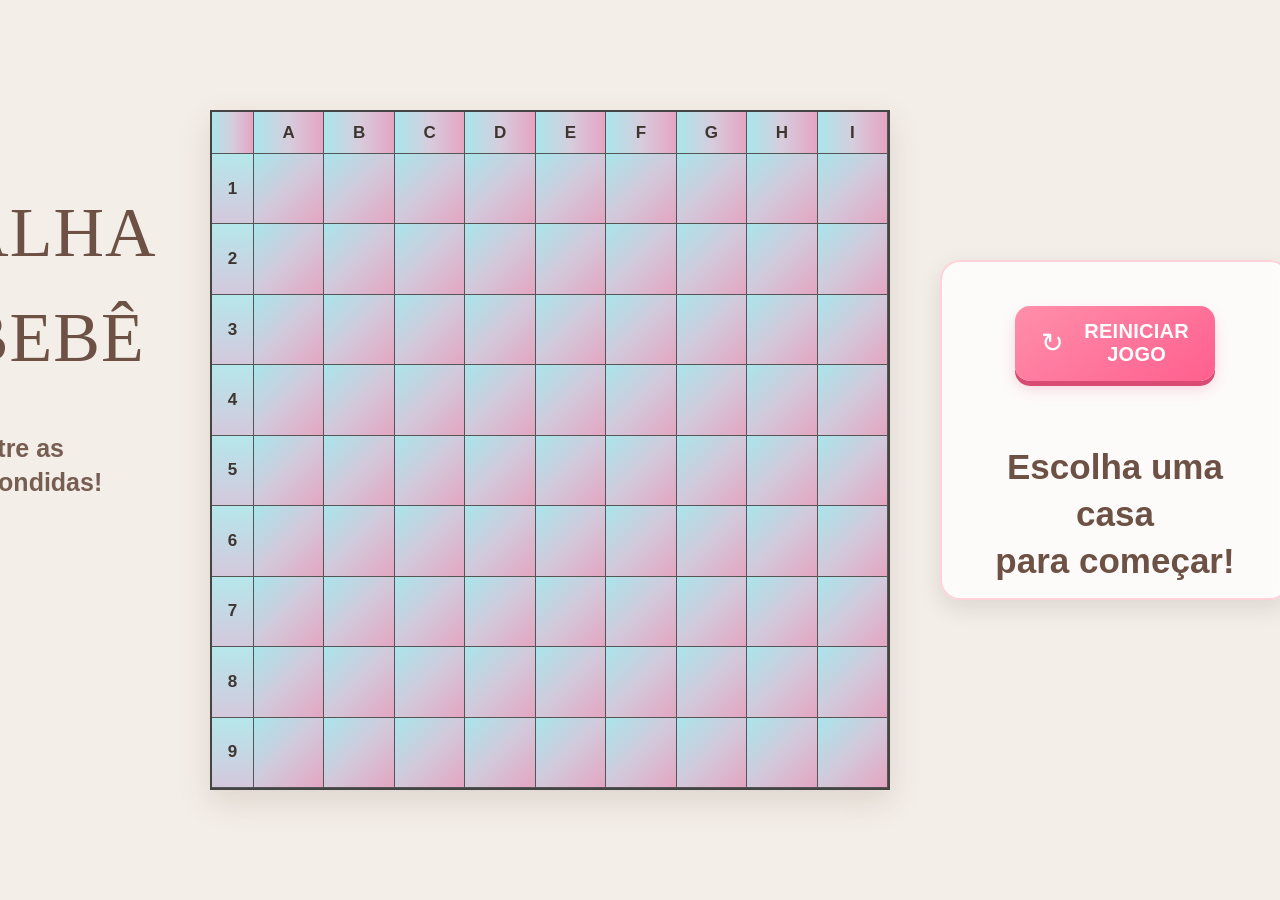
<file: DOCS/index.html>
<!DOCTYPE html>
<html lang="pt-BR">

<head>
    <meta charset="UTF-8">
    <meta name="viewport" content="width=device-width, initial-scale=1.0">

    <title>Batalha do Bebê</title>

    <link rel="stylesheet" href="style.css">
</head>

<body>

    <main class="jogo">

        <div class="area-jogo">

            <!-- =====================================
                 LADO ESQUERDO
            ====================================== -->

            <div class="lateral-esquerda">

                <h1>
                    BATALHA<br>
                    DO BEBÊ
                </h1>

                <p class="instrucao">
                    Encontre as<br>
                    letras escondidas!
                </p>


            </div>


            <!-- =====================================
                 TABULEIRO
            ====================================== -->

            <div class="area-tabuleiro">

                <div id="tabuleiro"></div>

            </div>


            <!-- =====================================
                 LADO DIREITO
            ====================================== -->

            <div class="lateral-direita">

                <div class="painel-jogo">

                    <button id="reiniciarJogo" type="button">

                        <span class="icone-reiniciar">↻</span>

                        <span>
                            REINICIAR<br>
                            JOGO
                        </span>

                    </button>

                     <div id="mensagem">
                    Escolha uma casa<br>
                    para começar!  </div>
                

                </div>

            </div>

        </div>

    </main>

<!-- REVELAÇÃO FINAL -->
<div id="revelacao">

    <div class="confetes">

        <span>✦</span>
        <span>✧</span>
        <span>•</span>
        <span>✦</span>
        <span>✧</span>
        <span>•</span>
        <span>✦</span>
        <span>✧</span>
        <span>•</span>
        <span>✦</span>
        <span>✧</span>
        <span>•</span>
        <span>✦</span>
        <span>✧</span>
        <span>•</span>
        <span>✦</span>
        <span>✧</span>
        <span>•</span>
        <span>✦</span>
        <span>✧</span>
        <span>•</span>
        <span>✦</span>
        <span>✧</span>

    </div>

    <div class="texto-eum"> É UM </div>

    <div class="texto-menino">MENINO</div>

    <div class="texto-bem-vindo">BEM VINDO</div>

    <div class="texto-joas">JOÁS</div>

    </div>

    <script src="script.js"></script>

</body>

</html>
</file>
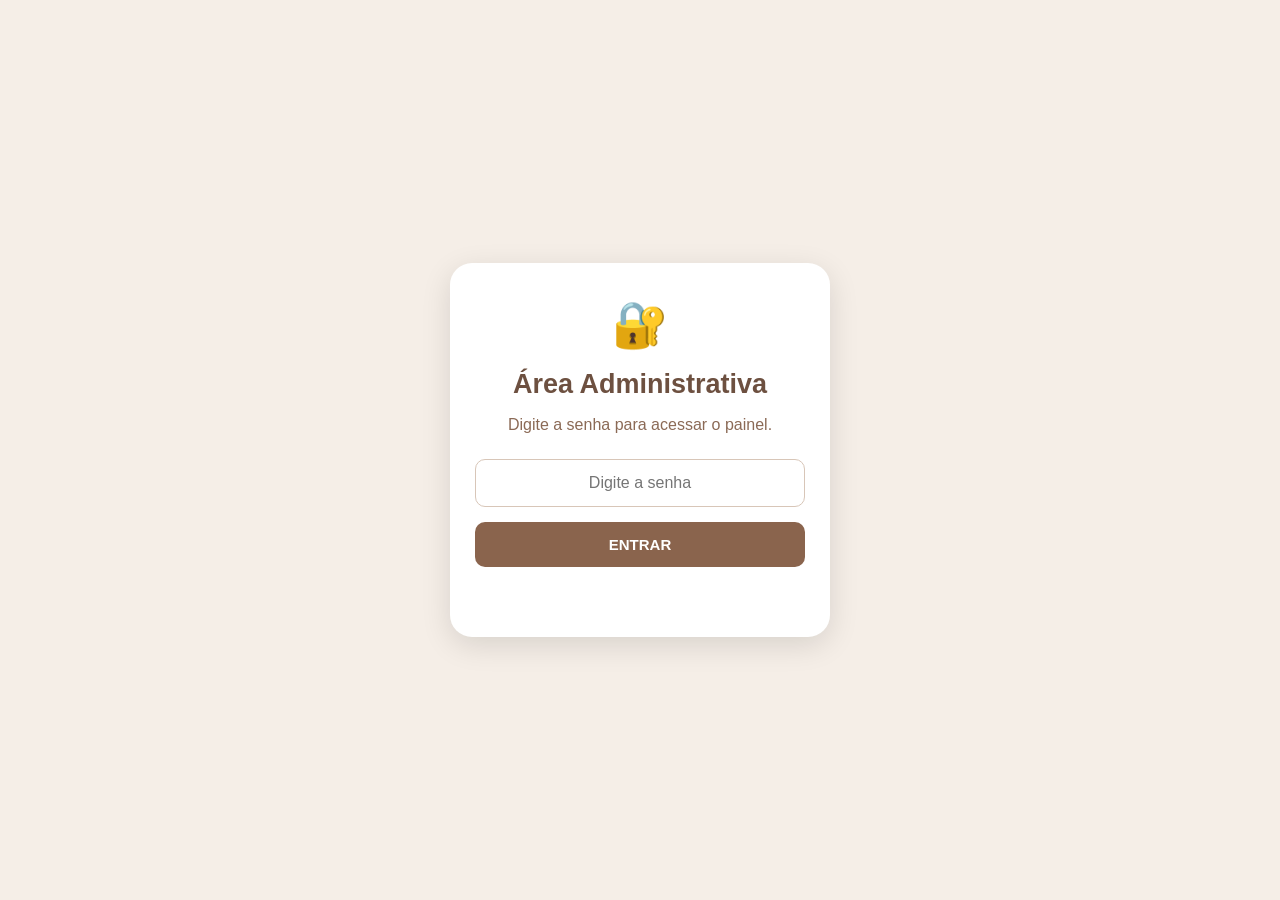
<file: admin.html>
<!DOCTYPE html>
<html lang="pt-BR">

<head>

    <meta charset="UTF-8">

    <meta
        name="viewport"
        content="width=device-width, initial-scale=1.0"
    >

    <title>Painel Administrativo</title>

    <link rel="stylesheet" href="admin.css">

</head>


<body>


    <!-- ===================================== -->
    <!-- TELA DE SENHA -->
    <!-- ===================================== -->

    <div id="tela-login" class="tela-login">

        <div class="caixa-login">

            <div class="login-icone">
                🔐
            </div>

            <h1>
                Área Administrativa
            </h1>

            <p>
                Digite a senha para acessar o painel.
            </p>


            <input
                type="password"
                id="senha-admin"
                placeholder="Digite a senha"
                autocomplete="off"
            >


            <button
                id="botao-login"
                type="button"
            >
                ENTRAR
            </button>


            <p
                id="mensagem-erro"
                class="mensagem-erro"
            ></p>

        </div>

    </div>



    <!-- ===================================== -->
    <!-- PAINEL ADMINISTRATIVO -->
    <!-- ===================================== -->

    <main
        id="painel-admin"
        class="painel"
        style="display: none;"
    >

        <h1>
            Painel Administrativo
        </h1>

        <p class="subtitulo">
            Chá de Bebê — Kelly e Nathan
        </p>


        <!-- ================================= -->
        <!-- CONFIRMAÇÕES -->
        <!-- ================================= -->

        <section class="card">

            <h2>
                👥 Confirmações
            </h2>


            <div class="resumo">


                <div class="numero">

                    <strong id="totalConfirmacoes">
                        0
                    </strong>

                    <span>
                        Confirmações
                    </span>

                </div>



                <div class="numero">

                    <strong id="totalAdultos">
                        0
                    </strong>

                    <span>
                        Pessoas
                    </span>

                </div>


            </div>



            <div class="tabela-container">

                <table>

                    <thead>

                        <tr>

                            <th>
                                Nome
                            </th>

                            <th>
                                Pessoas
                            </th>

                        </tr>

                    </thead>


                    <tbody
                        id="listaConfirmacoes"
                    >
                    </tbody>

                </table>

            </div>

        </section>



        <!-- ================================= -->
        <!-- FRALDAS -->
        <!-- ================================= -->

        <section class="card">

            <h2>
                🧷 Controle de Fraldas
            </h2>


            <div class="fraldas">


                <div class="fralda">

                    <span>
                        RN
                    </span>

                    <strong id="fraldaRN">
                        0
                    </strong>

                    <small>
                        / 7 pacotes
                    </small>

                </div>



                <div class="fralda">

                    <span>
                        P
                    </span>

                    <strong id="fraldaP">
                        0
                    </strong>

                    <small>
                        / 14 pacotes
                    </small>

                </div>



                <div class="fralda">

                    <span>
                        M
                    </span>

                    <strong id="fraldaM">
                        0
                    </strong>

                    <small>
                        / 32 pacotes
                    </small>

                </div>



                <div class="fralda">

                    <span>
                        G
                    </span>

                    <strong id="fraldaG">
                        0
                    </strong>

                    <small>
                        / 53 pacotes
                    </small>

                </div>



                <div class="fralda">

                    <span>
                        XG
                    </span>

                    <strong id="fraldaXG">
                        0
                    </strong>

                    <small>
                        / 20 pacotes
                    </small>

                </div>


            </div>

        </section>



        <p class="atualizacao">
            Dados atualizados automaticamente pelo Firebase.
        </p>



        <!-- ================================= -->
<!-- MENSAGENS DE CARINHO -->
<!-- ================================= -->

<section class="card">

    <h2>
        💌 Mensagens de Carinho
    </h2>

    <div
        id="listaMensagens"
        class="lista-mensagens"
    >
    </div>

</section>

        <button
            id="botao-sair"
            class="botao-sair"
            type="button"
        >
            SAIR
        </button>



    </main>



    <!-- ===================================== -->
    <!-- JAVASCRIPT -->
    <!-- ===================================== -->

    <script
        type="module"
        src="admin.js"
    ></script>


</body>

</html>
</file>
<file: DOCS/style.css>
/* ==========================================
   CONFIGURAÇÃO GERAL
========================================== */

* {
    box-sizing: border-box;
}

body {
    margin: 0;

    min-height: 100vh;

    display: flex;
    align-items: center;
    justify-content: center;

    background: #f4eee8;

    font-family: Helvetica, Arial, sans-serif;
}


/* ==========================================
   ÁREA PRINCIPAL
========================================== */

.jogo {

    width: 98%;

    max-width: 1450px;

    margin: 0 auto;
}


/* ==========================================
   ÁREA DO JOGO
========================================== */

.area-jogo {

    width: 100%;

    display: flex;

    align-items: center;

    justify-content: center;

    gap: 45px;
}


/* ==========================================
   LADO ESQUERDO
========================================== */

.lateral-esquerda {

    width: 220px;

    min-width: 220px;

    display: flex;

    flex-direction: column;

    align-items: center;

    justify-content: center;

    text-align: center;

    gap: 22px;
}


/* ==========================================
   LADO ESQUERDO
========================================== */

.lateral-esquerda {

    width: 220px;
    min-width: 220px;

    display: flex;
    flex-direction: column;

    align-items: center;
    justify-content: center;

    text-align: center;
    gap: 22px;

    margin-left: -80px;
    margin-top: -170px;
}


/* ==========================================
   TÍTULO
========================================== */

h1 {

    margin: -50px 0 0 0;
    margin-left: -125px;
   

    font-family: "Titan One", cursive;

    font-size: 70px;

    line-height: 1.5;
    font-weight: 400;

    letter-spacing: 1px;

    color: #6d5145;

    text-align: center;
}


/* ==========================================
   SUBTÍTULO
========================================== */

.instrucao {

    
    margin: -50px 0 0 0;
    margin-left: -125px;
    margin-top: 20px;

    font-family: Helvetica, Arial, sans-serif;

    font-size: 25px;

    line-height: 1.35;

    font-weight: 900;

    color: #765e53;

    text-align: center;
}

/* ==========================================
   MENSAGEM
========================================== */

#mensagem {

    margin-top: 50px;

    font-family: Helvetica, Arial, sans-serif;

    font-size: 35px;

    line-height: 1.35;

    font-weight: 900;

    color: #6d5145;

    text-align: center;
}


/* ==========================================
   ÁREA DO TABULEIRO
========================================== */

.area-tabuleiro {

    flex: 0 0 auto;

    display: flex;

    align-items: center;

    justify-content: center;
}


/* ==========================================
   TABULEIRO
========================================== */

#tabuleiro {

    display: grid;

    grid-template-columns:
        42px repeat(9, 1fr);

    grid-template-rows:
        42px repeat(9, 1fr);

    width: min(64vw, 680px);

    height: min(64vw, 680px);

    min-width: 560px;

    min-height: 560px;

    border: 2px solid #444;

    overflow: hidden;

    box-shadow:
        0 12px 30px rgba(91, 66, 57, 0.15);
}


/* ==========================================
   CABEÇALHO DAS COLUNAS
========================================== */

.coluna {

    display: flex;

    align-items: center;

    justify-content: center;

    font-family: Helvetica, Arial, sans-serif;

    font-size: 17px;

    font-weight: 700;

    color: #3f3531;

    border-right: 1px solid #555;

    border-bottom: 1px solid #555;

    background:
        linear-gradient(
            90deg,
            #a9e6eb,
            #d6cddd,
            #e5a4c2
        );
}


/* ==========================================
   NÚMEROS DAS LINHAS
========================================== */

.linha {

    display: flex;

    align-items: center;

    justify-content: center;

    font-family: Helvetica, Arial, sans-serif;

    font-size: 17px;

    font-weight: 700;

    color: #3f3531;

    border-right: 1px solid #555;

    border-bottom: 1px solid #555;

    background:
        linear-gradient(
            180deg,
            #b5e7eb,
            #d4c8dc
        );
}


/* ==========================================
   CASAS
========================================== */

.casa {

    position: relative;

    display: flex;

    align-items: center;

    justify-content: center;

    min-width: 0;

    min-height: 0;

    font-size: 23px;

    border-right: 1px solid #555;

    border-bottom: 1px solid #555;

    cursor: pointer;

    background:
        linear-gradient(
            135deg,
            #a9e5eb,
            #d2c9db,
            #e4a5c1
        );

    transition:
        transform 0.15s ease,
        filter 0.15s ease;
}


/* ==========================================
   EFEITO DAS CASAS
========================================== */

.casa:hover {

    filter: brightness(1.08);

    transform: scale(1.02);

    z-index: 2;
}


/* ==========================================
   LETRA ENCONTRADA
========================================== */

.acerto {

    background: #fff !important;

    cursor: default;
}


.letra {

    width: 100%;

    height: 100%;

    display: flex;

    align-items: center;

    justify-content: center;

    font-family: Helvetica, Arial, sans-serif;

    font-size: 30px;

    font-weight: 800;

    color: #634656;
}


/* ==========================================
   ÁGUA
========================================== */

.agua {

    background: #b7dce1 !important;

    cursor: default;
}


.agua::after {

    content: "•";

    font-size: 35px;

    color: #759ba0;
}


/* ==========================================
   BOMBA
========================================== */

.bomba {

    position: absolute;

    top: 50%;
    left: 50%;

    width: 100%;
    height: 100%;

    display: flex;

    align-items: center;
    justify-content: center;

    transform: translate(-50%, -50%);

    font-size: 38px;

    line-height: 1;

    pointer-events: none;

    z-index: 5;

    animation:
        aparecerBomba 0.3s ease-out,
        pulsarBomba 1.2s ease-in-out 0.3s infinite;
}


/* ==========================================
   ANIMAÇÃO DA BOMBA
========================================== */

@keyframes aparecerBomba {

    0% {

        transform:
            translate(-50%, -50%)
            scale(0);

        opacity: 0;
    }

    60% {

        transform:
            translate(-50%, -50%)
            scale(1.3);

        opacity: 1;
    }

    100% {

        transform:
            translate(-50%, -50%)
            scale(1);

        opacity: 1;
    }
}


@keyframes pulsarBomba {

    0% {

        transform:
            translate(-50%, -50%)
            scale(1);
    }

    50% {

        transform:
            translate(-50%, -50%)
            scale(1.10);
    }

    100% {

        transform:
            translate(-50%, -50%)
            scale(1);
    }
}

/* ==========================================
   LATERAL DIREITA
========================================== */

.lateral-direita {

    width: 280px;
    min-width: 280px;

    display: flex;
    flex-direction: column;

    align-items: center;
    justify-content: center;

    text-align: center;

    gap: 22px;

    margin-left: 40px;
    margin-top: -40px;
}


/* ==========================================
   PAINEL DE CONTROLES
========================================== */

.painel-jogo {

    width: 350px;
    min-height: 145px;

    display: flex;
    flex-direction: column;

    align-items: center;
    justify-content: center;

    gap: 12px;

    padding: 14px 25px;

    background: rgba(255, 255, 255, 0.78);

    border: 2px solid rgba(255, 182, 193, 0.6);

    border-radius: 20px;

    box-shadow:
        0 8px 25px rgba(0, 0, 0, 0.10);

    backdrop-filter: blur(8px);
}


/* ==========================================
   BOTÃO REINICIAR
========================================== */

#reiniciarJogo {

    width: 200px;
    min-height: 75px;

    margin-top: 30px;

    display: flex;
    flex-direction: row;

    align-items: center;
    justify-content: center;

    gap: 20px;

    border: none;
    border-radius: 15px;

    background: linear-gradient(
        145deg,
        #ff8fab,
        #ff5f8d
    );

    color: white;

    font-family: Helvetica, Arial, sans-serif;

    font-size: 20px;
    font-weight: 800;

    letter-spacing: 0.3px;

    cursor: pointer;

    box-shadow:
        0 5px 0 #d94b73,
        0 8px 15px rgba(217, 75, 115, 0.22);

    transition:
        transform 0.15s ease,
        box-shadow 0.15s ease;
}

/* ==========================================
   ÍCONE REINICIAR
========================================== */

.icone-reiniciar {

    font-size: 27px;

    line-height: 27px;

    font-weight: normal;

    transition:
        transform 0.4s ease;
}


/* ==========================================
   HOVER
========================================== */

#reiniciarJogo:hover {

    transform: translateY(-3px);

    box-shadow:
        0 8px 0 #d94b73,
        0 12px 20px rgba(217, 75, 115, 0.28);
}


#reiniciarJogo:hover .icone-reiniciar {

    transform: rotate(-180deg);
}


/* ==========================================
   CLIQUE
========================================== */

#reiniciarJogo:active {

    transform: translateY(3px);

    box-shadow:
        0 2px 0 #d94b73,
        0 4px 8px rgba(217, 75, 115, 0.20);
}

/* ==========================================
   RESPONSIVO
========================================== */

@media (max-width: 1050px) {

    .area-jogo {

        gap: 25px;
    }

    .lateral-esquerda {

        width: 180px;

        min-width: 180px;
    }

    .lateral-direita {

        width: 160px;

        min-width: 160px;
    }

    #tabuleiro {

        width: 60vw;

        height: 60vw;

        min-width: 500px;

        min-height: 500px;
    }

    h1 {

        font-size: 35px;
    }
}


/* ==========================================
   CELULAR
========================================== */

@media (max-width: 800px) {

    body {

        align-items: flex-start;

        padding: 25px 0 30px;

        overflow-x: hidden;
    }


    .area-jogo {

        flex-direction: column;

        gap: 25px;
    }


    .lateral-esquerda {

        width: 100%;

        min-width: auto;

        gap: 12px;
    }


    .lateral-direita {

        width: 100%;

        min-width: auto;
    }


    h1 {

        font-size: 32px;
    }


    .instrucao {

        font-size: 16px;
    }


    #mensagem {

        width: 100%;

        margin-top: 10px;
    }


    #tabuleiro {

        width: 92vw;

        height: 92vw;

        min-width: 0;

        min-height: 0;

        max-width: 650px;

        max-height: 650px;
    }


    .painel-jogo {

        width: 230px;

        min-height: 75px;

        flex-direction: row;

        padding: 10px;
    }


    #reiniciarJogo {

        width: 145px;

        min-height: 58px;
    }

}

/* ==========================================
   REVELAÇÃO FINAL
========================================== */

#revelacao {

    position: fixed;

    top: 0;
    left: 0;

    width: 100%;
    height: 100%;

    background: black;

    display: none;

    align-items: center;
    justify-content: center;

    flex-direction: column;

    z-index: 9999;
}


/* ==========================================
   (É UM)
========================================== */

.texto-eum {

    color: #ffffff;

    font-size: 35px;

    font-weight: bold;

    text-align: center;

    margin-bottom: 5px;
}


/* ==========================================
   MENINO
========================================== */

.texto-menino {

    color: #39d353;

    font-size: 100px;

    font-weight: bold;

    text-align: center;

    animation: pulsarMenino 1.5s ease-in-out infinite;

}


/* ==========================================
   BEM VINDO
========================================== */

.texto-bem-vindo {

    color: white;

    font-size: 50px;

    font-weight: bold;

    text-align: center;

    margin-top: 15px;
}


/* ==========================================
   JOAS
========================================== */

.texto-joas {

    color: #64d6f3;

    font-size: 140px;

    font-weight: bold;

    text-align: center;

    margin-top: 5px;

    animation: pulsarJoas 1.5s ease-in-out infinite;

}


/* ==========================================
   PULSAR MENINO
   LETRA = VERDE
   BRILHO = VERDE CLARO
========================================== */

@keyframes pulsarMenino {

    0% {

        transform: scale(1);

        text-shadow:
            0 0 5px #f6fcf6,
            0 0 10px #b6ffb6;

    }

    25% {

        transform: scale(1.05);

        text-shadow:
            0 0 10px #f5fcf5,
            0 0 25px #b6ffb6,
            0 0 45px #b6ffb6;

    }

    50% {

        transform: scale(1);

        text-shadow:
            0 0 5px #b6ffb6,
            0 0 10px #b6ffb6;

    }

}


/* ==========================================
   PULSAR JOAS
   LETRA = AZUL
   BRILHO = AZUL CLARO
========================================== */

@keyframes pulsarJoas {

    0% {

        transform: scale(1);

        text-shadow:
            0 0 5px #feffff,
            0 0 10px #b2e3fd;

    }

    50% {

        transform: scale(1.05);

        text-shadow:
            0 0 10px #c2eaff,
            0 0 25px #b0dff8,
            0 0 50px #9ddcff;

    }

    100% {

        transform: scale(1);

        text-shadow:
            0 0 5px #9ddcff,
            0 0 10px #9ddcff;

    }

}

/* ==========================================
   CONFETES
========================================== */

.confetes {
    position: fixed;
    top: 0;
    left: 0;
    width: 100%;
    height: 100%;
    pointer-events: none;
    overflow: hidden;
    z-index: 10001;
}

.confetes span {
    position: absolute;
    left: 50%;
    top: 50%;

    font-size: 30px;
    font-weight: bold;

    opacity: 0;

    color: white;
}


/* ==========================================
   ATIVAÇÃO
========================================== */

.confetes.ativa span {
    animation: explosaoConfete 4s ease-out infinite;
}

/* ==========================================
   POSIÇÕES
========================================== */

.confetes span:nth-child(1)  { --x: -450px; --y: -350px; }
.confetes span:nth-child(2)  { --x: -350px; --y: -450px; }
.confetes span:nth-child(3)  { --x: -200px; --y: -300px; }
.confetes span:nth-child(4)  { --x: -80px;  --y: -450px; }
.confetes span:nth-child(5)  { --x: 80px;   --y: -450px; }
.confetes span:nth-child(6)  { --x: 200px;  --y: -300px; }
.confetes span:nth-child(7)  { --x: 350px;  --y: -450px; }
.confetes span:nth-child(8)  { --x: 450px;  --y: -350px; }

.confetes span:nth-child(9)  { --x: -500px; --y: -100px; }
.confetes span:nth-child(10) { --x: 500px;  --y: -100px; }

.confetes span:nth-child(11) { --x: -500px; --y: 100px; }
.confetes span:nth-child(12) { --x: 500px;  --y: 100px; }

.confetes span:nth-child(13) { --x: -400px; --y: 250px; }
.confetes span:nth-child(14) { --x: -250px; --y: 350px; }
.confetes span:nth-child(15) { --x: -100px; --y: 300px; }

.confetes span:nth-child(16) { --x: 100px;  --y: 300px; }
.confetes span:nth-child(17) { --x: 250px;  --y: 350px; }
.confetes span:nth-child(18) { --x: 400px;  --y: 250px; }

.confetes span:nth-child(19) { --x: -300px; --y: 100px; }
.confetes span:nth-child(20) { --x: 300px;  --y: 100px; }

.confetes span:nth-child(21) { --x: -100px; --y: -200px; }
.confetes span:nth-child(22) { --x: 100px;  --y: -200px; }
.confetes span:nth-child(23) { --x: 0px;    --y: -500px; }


/* ==========================================
   EXPLOSÃO + QUEDA
========================================== */

@keyframes explosaoConfete {

    0% {
        transform: translate(-50%, -50%) scale(0);
        opacity: 0;
    }

    10% {
        transform:
            translate(
                calc(-50% + var(--x) * 0.2),
                calc(-50% + var(--y) * 0.2)
            )
            scale(2);

        opacity: 1;
    }

    25% {
        transform:
            translate(
                calc(-50% + var(--x)),
                calc(-50% + var(--y))
            )
            scale(1);

        opacity: 1;
    }

    100% {
        transform:
            translate(
                calc(-50% + var(--x)),
                calc(-50% + var(--y) + 100vh)
            )
            rotate(720deg);

        opacity: 0;
    }
}
</file>
<file: admin.css>
* {
    box-sizing: border-box;
}

body {
    margin: 0;
    padding: 30px 15px;

    font-family: Arial, sans-serif;

    background: #f5eee7;

    color: #5c4638;
}

.painel {
    width: 100%;
    max-width: 900px;

    margin: auto;
}

h1 {
    text-align: center;

    margin-bottom: 5px;

    font-size: 32px;
}

.subtitulo {
    text-align: center;

    margin-top: 0;
    margin-bottom: 30px;

    color: #8b6a56;
}


.card {
    background: white;

    padding: 25px;

    margin-bottom: 25px;

    border-radius: 18px;

    box-shadow: 0 4px 15px rgba(0, 0, 0, 0.08);
}

.card h2 {
    margin-top: 0;

    text-align: center;

    color: #6d5040;
}


.resumo {
    display: flex;

    justify-content: center;

    gap: 20px;

    margin: 25px 0;
}

.numero {
    width: 180px;

    padding: 20px;

    text-align: center;

    border-radius: 15px;

    background: #f5eee7;
}

.numero strong {
    display: block;

    font-size: 32px;

    color: #8a644d;
}

.numero span {
    display: block;

    margin-top: 5px;

    font-size: 14px;
}


.tabela-container {
    overflow-x: auto;
}

table {
    width: 100%;

    border-collapse: collapse;
}

th,
td {
    padding: 12px;

    text-align: left;

    border-bottom: 1px solid #eaded4;
}

th {
    background: #f5eee7;

    color: #6d5040;
}


.fraldas {
    display: grid;

    grid-template-columns: repeat(5, 1fr);

    gap: 15px;

    margin-top: 25px;
}

.fralda {
    text-align: center;

    padding: 20px 10px;

    border-radius: 15px;

    background: #f5eee7;
}

.fralda span {
    display: block;

    font-size: 20px;

    font-weight: bold;

    margin-bottom: 10px;
}

.fralda strong {
    display: block;

    font-size: 30px;

    color: #8a644d;
}

.fralda small {
    display: block;

    margin-top: 5px;

    color: #8b6a56;
}


.atualizacao {
    text-align: center;

    font-size: 13px;

    color: #8b6a56;

    margin-top: 20px;
}


/* ============================= */
/* CELULAR */
/* ============================= */

@media (max-width: 600px) {

    body {
        padding: 20px 10px;
    }

    h1 {
        font-size: 26px;
    }

    .card {
        padding: 18px;
    }

    .resumo {
        gap: 10px;
    }

    .numero {
        width: 50%;

        padding: 15px 5px;
    }

    .numero strong {
        font-size: 26px;
    }

    .fraldas {
        grid-template-columns: repeat(2, 1fr);
    }

    .fralda:last-child {
        grid-column: span 2;
    }

}
/* ========================================== */
/* TELA DE LOGIN */
/* ========================================== */

.tela-login {

    position: fixed;

    inset: 0;

    display: flex;

    justify-content: center;

    align-items: center;

    padding: 20px;

    background: #f5eee7;

    z-index: 9999;
}


.caixa-login {

    width: 100%;

    max-width: 380px;

    padding: 35px 25px;

    text-align: center;

    background: white;

    border-radius: 22px;

    box-shadow:
        0 8px 30px
        rgba(0, 0, 0, 0.12);
}


.login-icone {

    font-size: 45px;

    margin-bottom: 10px;
}


.caixa-login h1 {

    margin-bottom: 10px;

    color: #6d5040;

    font-size: 27px;
}


.caixa-login p {

    color: #8b6a56;

    margin-bottom: 25px;
}


#senha-admin {

    width: 100%;

    padding: 14px;

    border: 1px solid #d8c6b8;

    border-radius: 10px;

    outline: none;

    font-size: 16px;

    text-align: center;
}


#senha-admin:focus {

    border-color: #8a644d;
}


#botao-login {

    width: 100%;

    margin-top: 15px;

    padding: 14px;

    border: none;

    border-radius: 10px;

    background: #8a644d;

    color: white;

    font-size: 15px;

    font-weight: bold;

    cursor: pointer;
}


#botao-login:hover {

    opacity: 0.9;
}


.mensagem-erro {

    min-height: 20px;

    margin-top: 15px !important;

    margin-bottom: 0 !important;

    color: #b34a4a !important;

    font-size: 14px;
}


/* ========================================== */
/* BOTÃO SAIR */
/* ========================================== */

.botao-sair {

    display: block;

    margin: 20px auto 0;

    padding: 10px 25px;

    border: none;

    border-radius: 10px;

    background: #8a644d;

    color: white;

    cursor: pointer;
}

/* ========================================== */
/* MENSAGENS DE CARINHO - ADMIN */
/* ========================================== */

.lista-mensagens {
    display: flex;
    flex-direction: column;
    gap: 15px;
    margin-top: 20px;
}


/* CARD DA MENSAGEM */

.mensagem-admin {
    position: relative;

    padding: 20px 50px 20px 22px;

    background: #fbf7f3;

    border: 1px solid #eaded4;

    border-radius: 16px;

    box-shadow: 0 3px 10px rgba(92, 70, 56, 0.07);

    transition: 0.2s ease;
}


.mensagem-admin:hover {
    transform: translateY(-2px);

    box-shadow: 0 6px 16px rgba(92, 70, 56, 0.12);
}


/* ÍCONE */

.mensagem-admin::after {
    content: "💌";

    position: absolute;

    top: 18px;

    right: 18px;

    font-size: 21px;
}


/* NOME */

.mensagem-admin-nome {
    margin-bottom: 10px;

    color: #6d5040;

    font-size: 17px;

    font-weight: bold;
}


/* MENSAGEM */

.mensagem-admin-texto {
    color: #705b4d;

    font-size: 15px;

    line-height: 1.6;

    word-wrap: break-word;
}


/* NENHUMA MENSAGEM */

.sem-mensagens {
    margin: 10px 0 0;

    padding: 25px;

    text-align: center;

    color: #8b6a56;

    background: #fbf7f3;

    border: 1px dashed #d8c6b8;

    border-radius: 15px;
}


/* ========================================== */
/* CELULAR */
/* ========================================== */

@media (max-width: 600px) {

    .lista-mensagens {
        gap: 12px;
    }

    .mensagem-admin {
        padding: 18px 45px 18px 18px;
    }

    .mensagem-admin-nome {
        font-size: 16px;
    }

    .mensagem-admin-texto {
        font-size: 14px;
    }

}
</file>
